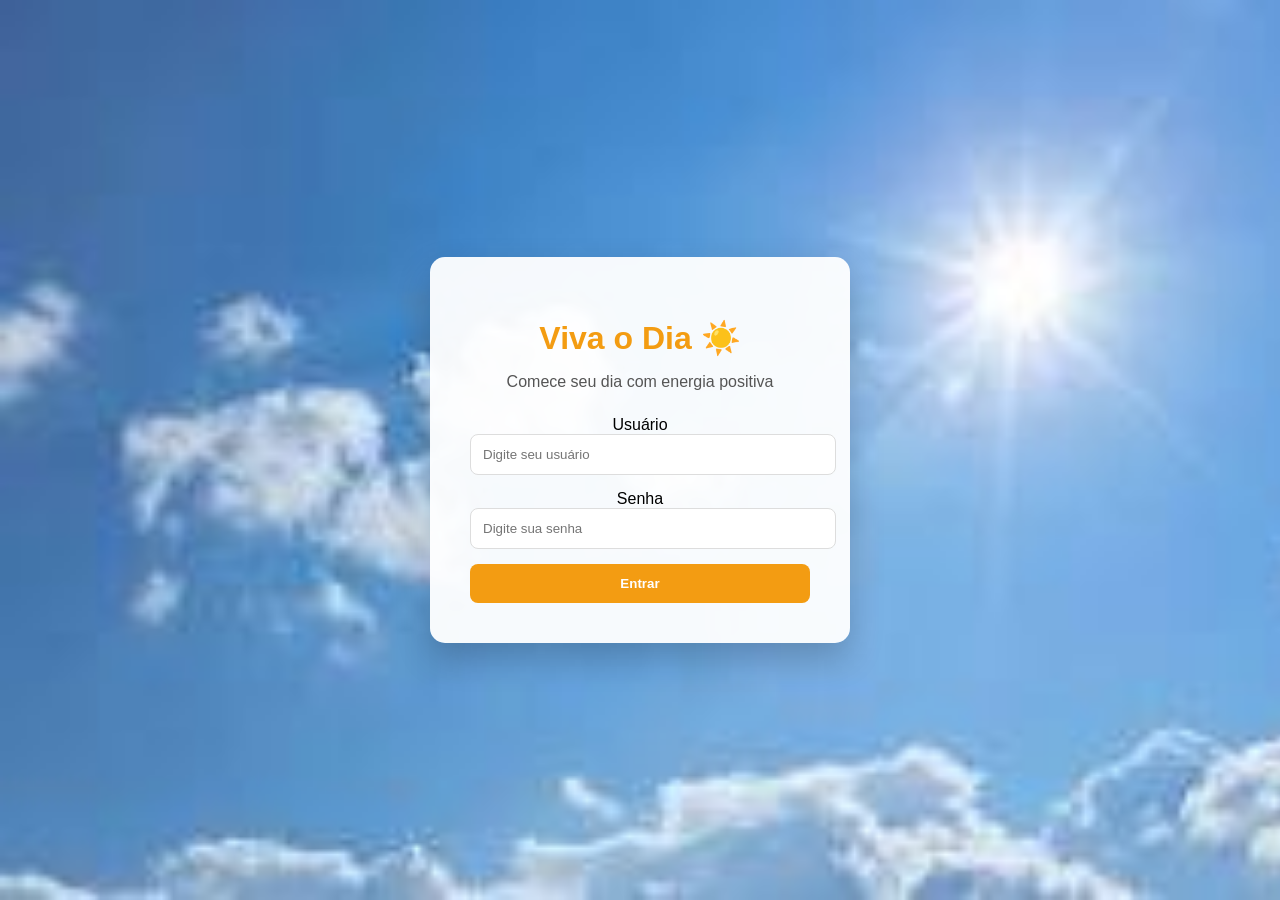
<file: index.html>
<!DOCTYPE html>
<html lang="pt-br">
<head>
    <meta charset="UTF-8">
    <title>Viva o Dia - Login</title>
    <link rel="stylesheet" href="style.css">
</head>
<body>

    <div class="formulario">
        <h1>Viva o Dia ☀️</h1>
        <p>Comece seu dia com energia positiva</p>

        <form>
            <label for="usuario">Usuário</label>
            <input type="text" id="usuario" placeholder="Digite seu usuário" required>

            <label for="senha">Senha</label>
            <input type="password" id="senha" placeholder="Digite sua senha" required>

            <button type="submit">Entrar</button>
        </form>
    </div>

</body>
</html>
</file>
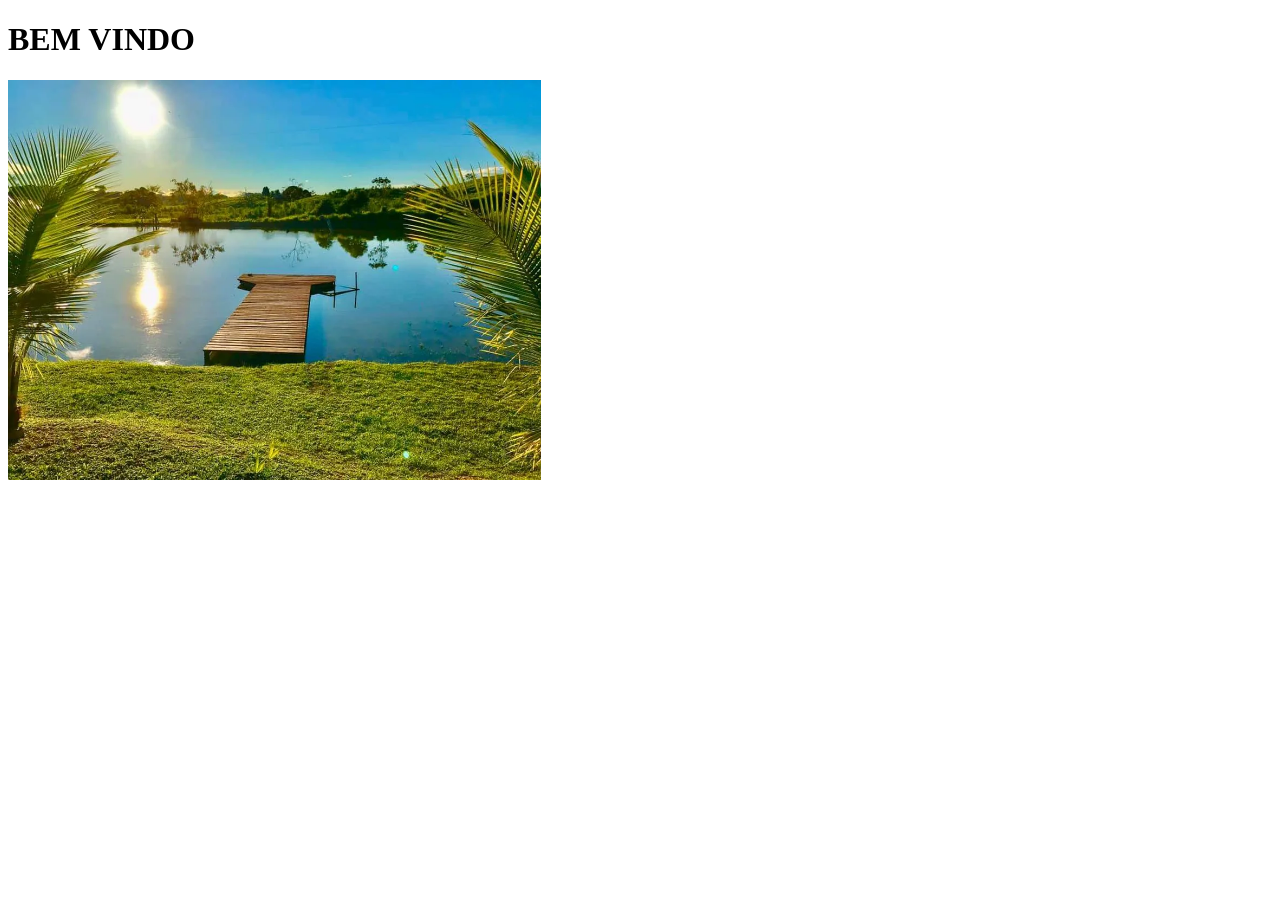
<file: segunda.html>
<!DOCTYPE html>
<html lang="en">
<head>
    <meta charset="UTF-8">
    <meta name="viewport" content="width=device-width, initial-scale=1.0">
    <title>Document</title>
</head>
<body>
    <h1>BEM VINDO</h1>
    <img src="Viva Bem.jpg" class="img2" alt="Viva Bem" height="400">

</body>
<script src="script.js"></script>
</html>
</file>
<file: style.css>
/* Fundo ensolarado */
body {
    background-image:url("ensolarado.jpg");
    margin: 0;
    padding: 0;
    font-family: Arial, Helvetica, sans-serif;
    background-repeat: no-repeat;
    background-size: cover;
    display: flex;
    justify-content: center;
    align-items: center;
    height: 100vh;
}           

img2{
    align-items: center;
}

/* ===== PRIMEIRA PARTE DENTRO DA CLASSE DO FORMULÁRIO ===== */
.formulario {
    background: rgba(255, 255, 255, 0.95);
    padding: 40px;
    border-radius: 15px;
    width: 340px;
    text-align: center;
    box-shadow: 0 15px 35px rgba(0, 0, 0, 0.2);

    /* Animação suave */

    opacity: 0;
    transform: translateX(-400px);
    animation: slideIn 3s forwards;
}

/* Título */
.formulario h1 {
    color: #f39c12;
    margin-bottom: 10px;
}

/* Texto */
.formulario p {
    color: #555;
    margin-bottom: 25px;
}

/* Inputs */
.formulario input {
    width: 100%;
    padding: 12px;
    margin-bottom: 15px;
    border: 1px solid #ddd;
    border-radius: 8px;
    outline: none;
    transition: 0.3s;
}

.formulario input:focus {
    border-color: #f39c12;
    box-shadow: 0 0 8px rgba(243, 156, 18, 0.4);
}

/* Botão */
.formulario button {
    width: 100%;
    padding: 12px;
    background: #f39c12;
    border: none;
    color: white;
    border-radius: 8px;
    font-weight: bold;
    cursor: pointer;
    transition: 0.3s;
}

.formulario button:hover {
    background: #e67e22;
}

/* ===== ANIMAÇÃO ===== */
@keyframes slideIn {
    to {
        opacity: 1;
        transform: translateX(0);
    }
}
</file>
